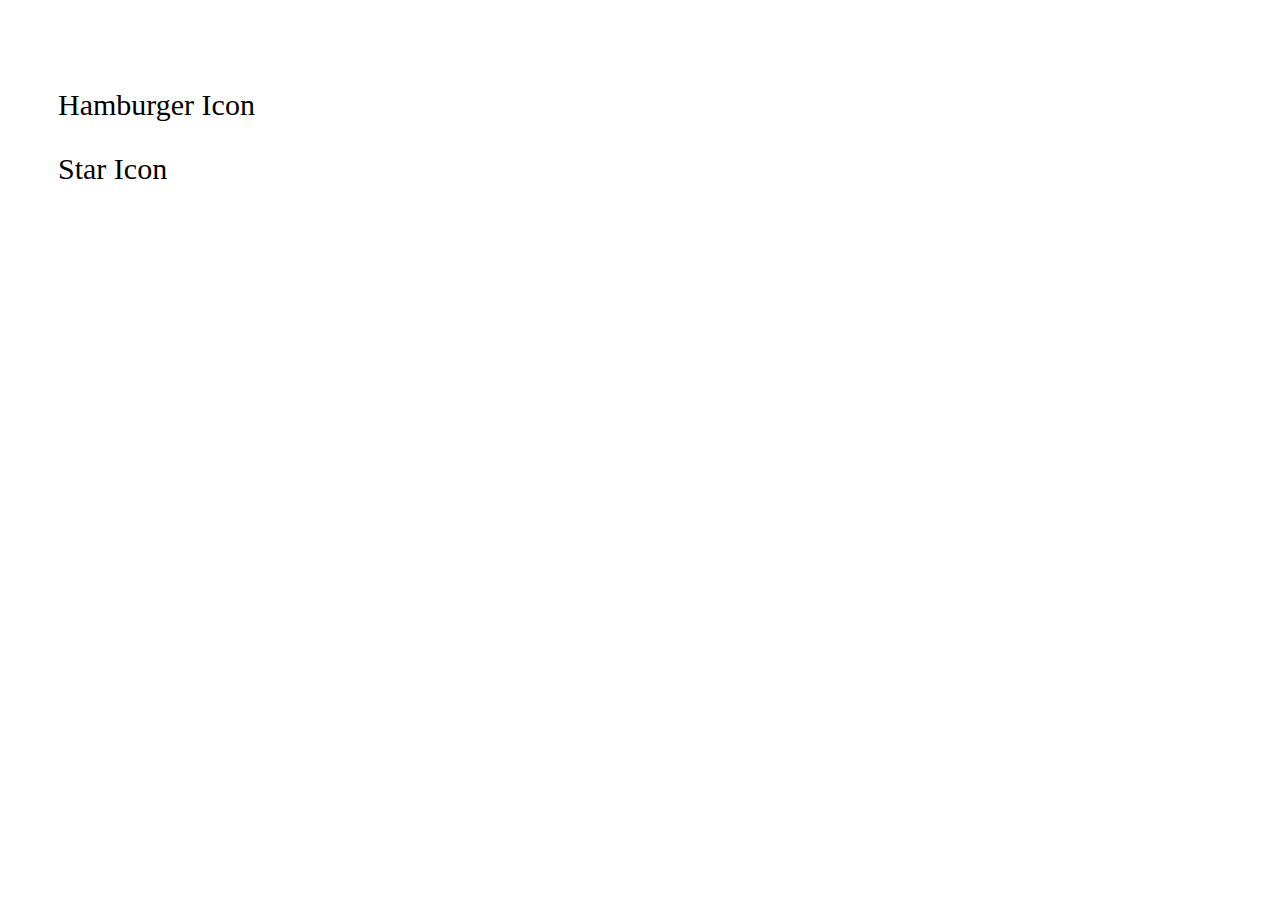
<file: previw.html>
<!DOCTYPE html>
<html lang="en">
<head>
  <meta charset="UTF-8">
  <title>Font Awesome CDN Test</title>
  <meta name="viewport" content="width=device-width, initial-scale=1.0">

  <!-- ✅ Font Awesome via CDN -->

</head>
<body style="font-size: 30px; padding: 50px;">

  <p><i class="fas fa-home"></i> Hamburger Icon</p>
  <p><i class="fas fa-star"></i> Star Icon</p>

</body>
</html>
</file>
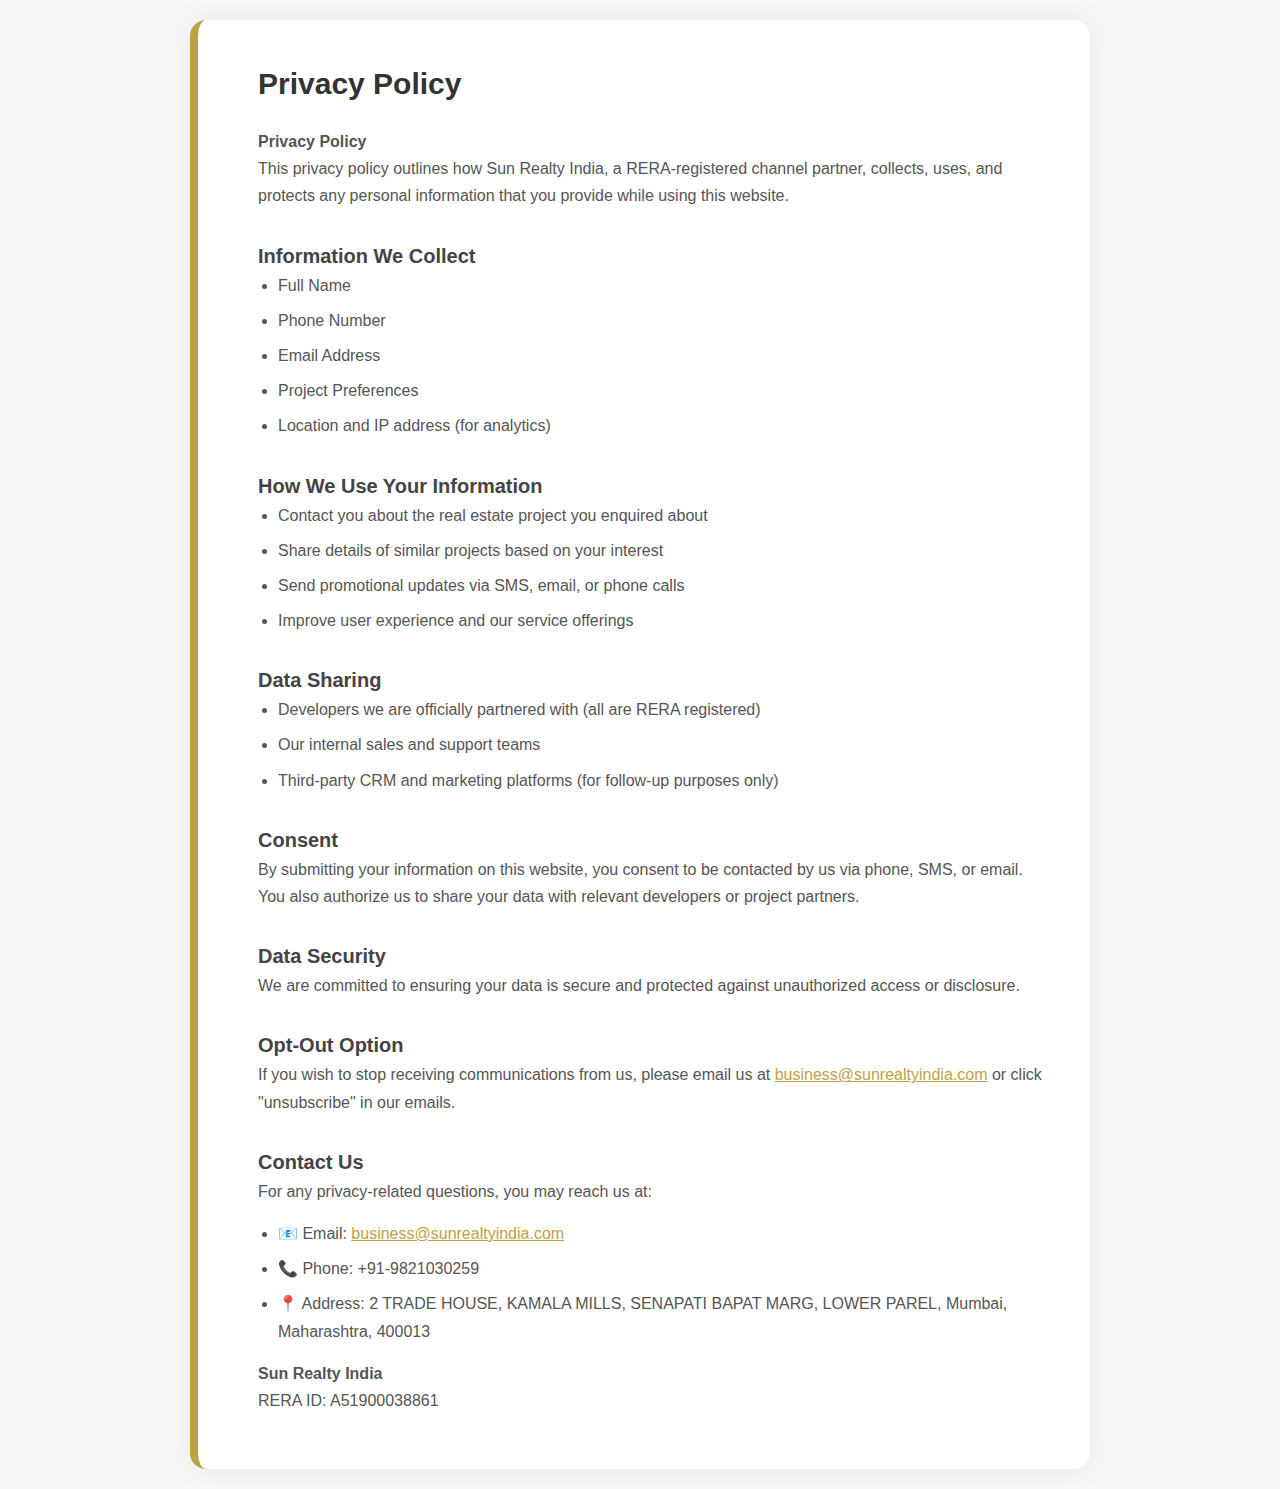
<file: privacvy.html>
<!DOCTYPE html>
<html lang="en">
<head>
  <meta charset="UTF-8" />
  <meta name="viewport" content="width=device-width, initial-scale=1.0" />
  <title>Privacy Policy - Sun Realty India</title>
  <link rel="stylesheet" href="legal.css" />
</head>
<body>
  
  <div class="privacy-policy-content">
    <h2>Privacy Policy</h2>
    <p><strong>Privacy Policy</strong><br>
    This privacy policy outlines how Sun Realty India, a RERA-registered channel partner, collects, uses, and protects any personal information that you provide while using this website.</p>

    <h3>Information We Collect</h3>
    <ul>
      <li>Full Name</li>
      <li>Phone Number</li>
      <li>Email Address</li>
      <li>Project Preferences</li>
      <li>Location and IP address (for analytics)</li>
    </ul>

    <h3>How We Use Your Information</h3>
    <ul>
      <li>Contact you about the real estate project you enquired about</li>
      <li>Share details of similar projects based on your interest</li>
      <li>Send promotional updates via SMS, email, or phone calls</li>
      <li>Improve user experience and our service offerings</li>
    </ul>

    <h3>Data Sharing</h3>
    <ul>
      <li>Developers we are officially partnered with (all are RERA registered)</li>
      <li>Our internal sales and support teams</li>
      <li>Third-party CRM and marketing platforms (for follow-up purposes only)</li>
    </ul>

    <h3>Consent</h3>
    <p>By submitting your information on this website, you consent to be contacted by us via phone, SMS, or email. You also authorize us to share your data with relevant developers or project partners.</p>

    <h3>Data Security</h3>
    <p>We are committed to ensuring your data is secure and protected against unauthorized access or disclosure.</p>

    <h3>Opt-Out Option</h3>
    <p>If you wish to stop receiving communications from us, please email us at <a href="mailto:business@sunrealtyindia.com">business@sunrealtyindia.com</a> or click "unsubscribe" in our emails.</p>

    <h3>Contact Us</h3>
    <p>For any privacy-related questions, you may reach us at:</p>
    <ul>
      <li>📧 Email: <a href="mailto:business@sunrealtyindia.com">business@sunrealtyindia.com</a></li>
      <li>📞 Phone: +91-9821030259</li>
      <li>📍 Address: 2 TRADE HOUSE, KAMALA MILLS, SENAPATI BAPAT MARG, LOWER PAREL, Mumbai, Maharashtra, 400013</li>
    </ul>

    <p><strong>Sun Realty India</strong><br>RERA ID: A51900038861</p>
  </div>
</div>

</html>
</file>
<file: legal.css>
* {
  margin: 0;
  padding: 0;
  box-sizing: border-box;
}

body {
  font-family: "Poppins", sans-serif;
  background-color: #f8f8f8;
  color: #333;
  line-height: 1.6;
  padding: 20px;
}

.container {
  max-width: 960px;
  margin: auto;
  padding: 20px;
}

/* CARD BASE */
.policy-card {
  background: #fff;
  padding: 30px;
  border-radius: 16px;
  box-shadow: 0 10px 25px rgba(0, 0, 0, 0.08);
  border: 1px solid #e0e0e0;
}

/* HEADINGS */
.policy-card h1 {
  color: #c59d5f;
  margin-bottom: 20px;
  font-size: 32px;
  text-align: center;
}

.policy-card h2 {
  color: #333;
  font-size: 20px;
  margin-top: 25px;
}

/* PARAGRAPH & LISTS */
.policy-card p {
  margin-top: 10px;
}

.policy-card ul {
  list-style: disc inside;
  padding-left: 15px;
  margin-top: 10px;
}

.policy-card a {
  color: #c59d5f;
  text-decoration: none;
  font-weight: 500;
}

.policy-card a:hover {
  text-decoration: underline;
}

/* PRIVACY POLICY LAYOUT */
.privacy-policy-container 
 {
  display: flex;
  justify-content: center;
  padding: 50px 20px;
  background-color: #fff;
  font-family: 'Poppins', sans-serif;
}



 .privacy-policy-content {
  position: relative;
  background: #fff;
  padding: 40px 40px 40px 60px;
  border-radius: 16px;
  max-width: 900px;
  width: 100%;
  margin: auto; /* ✅ Important for centering */
  box-shadow: 0 0 30px rgba(0, 0, 0, 0.08);
  border-left: 8px solid #bfa145;
}



/* HEADINGS INSIDE */
.privacy-policy-content h2 {
  font-size: 30px;
  margin-bottom: 20px;
  color: #333;
  font-weight: 700;
}

.privacy-policy-content h3 {
  margin-top: 30px;
  font-size: 20px;
  color: #444;
}

/* TEXT STYLING */
.privacy-policy-content p,
.privacy-policy-content ul {
  font-size: 16px;
  color: #555;
  line-height: 1.7;
  margin-bottom: 15px;
}

/* LISTS */
.privacy-policy-content ul {
  padding-left: 20px;
}

.privacy-policy-content ul li {
  margin-bottom: 8px;
}

/* LINKS */
.privacy-policy-content a {
  color: #bfa145;
  text-decoration: underline;
}
/* ========== RESPONSIVE STYLES ========== */
@media (max-width: 768px) {
  body {
    padding: 10px;
  }

  .container {
    padding: 10px;
  }

  .policy-card {
    padding: 20px;
  }

  .policy-card h1 {
    font-size: 24px;
  }

  .policy-card h2 {
    font-size: 18px;
  }

  .policy-card p,
  .policy-card ul {
    font-size: 14px;
  }

  .privacy-policy-container {
    padding: 30px 10px;
  }

  .privacy-policy-content {
    padding: 30px 20px;
    border-left: 5px solid #bfa145;
  }

  .privacy-policy-content h2 {
    font-size: 22px;
  }

  .privacy-policy-content h3 {
    font-size: 18px;
  }

  .privacy-policy-content p,
  .privacy-policy-content ul {
    font-size: 14px;
  }
}
</file>
